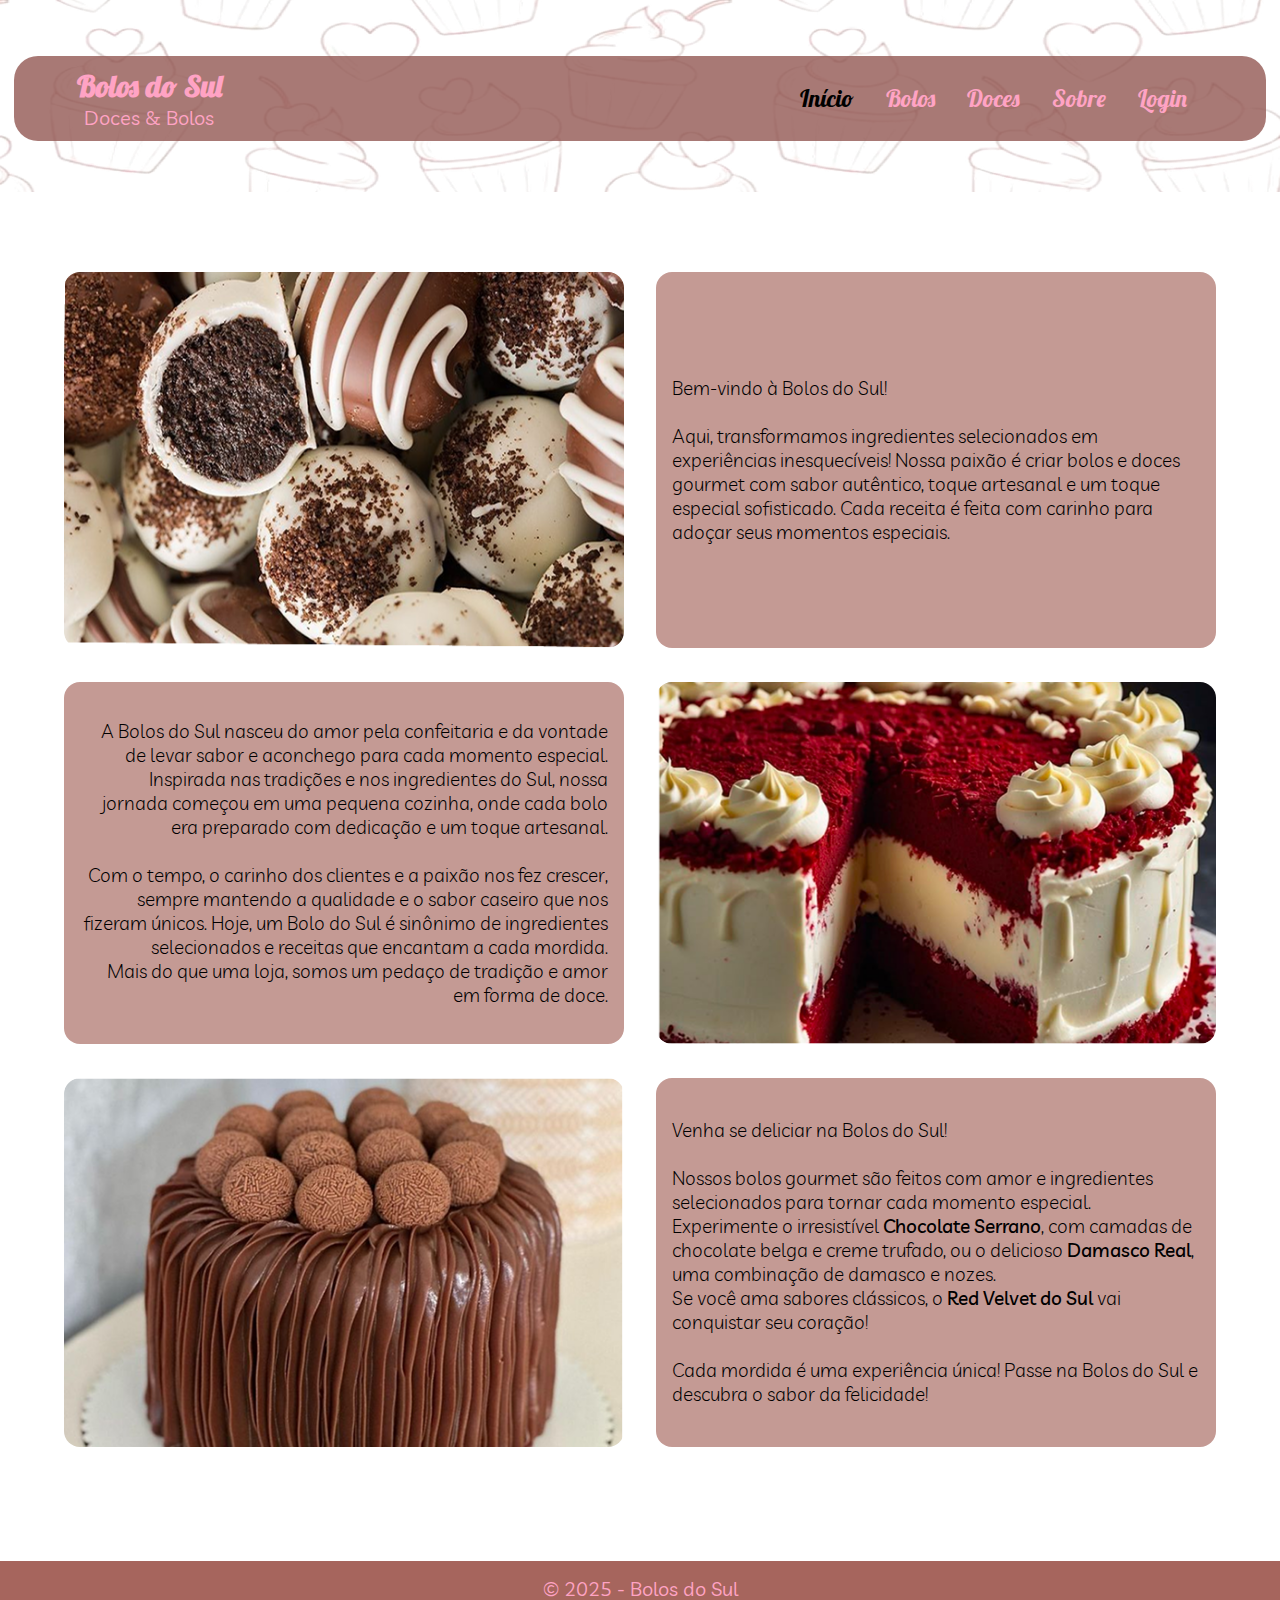
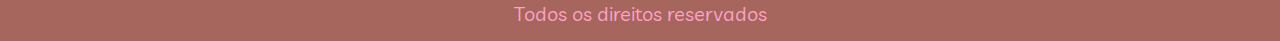
<file: index.html>
<!DOCTYPE html>
<html lang="pt-br">
  <head>
    <meta charset="UTF-8" />
    <meta name="viewport" content="width=device-width, initial-scale=1.0" />
    <!-- CSS -->
    <link rel="stylesheet" href="css/style.css" />
    <title>Bolos do Sul</title>
  </head>
  <body>
    <header class="cabecalho">
      <div class="cabecalho__container">
        <div class="cabecalho__container__logo">
          <h1 class="logo__titulo">Bolos do Sul</h1>
          <p class="logo__subtitulo">Doces & Bolos</p>
        </div>

        <nav class="cabecalho__menu">
          <div class="cabecalho__menu__desktop">
            <ul class="menu">
              <a href="index.html" class="menu__link">
                <li>Início</li>
              </a>
              <a href="pages/bolos.html" class="menu__link">
                <li>Bolos</li>
              </a>
              <a href="pages/doces.html" class="menu__link">
                <li>Doces</li>
              </a>
              <a href="pages/sobre.html" class="menu__link">
                <li>Sobre</li>
              </a>
              <a href="pages/login.html" class="menu__link">
                <li>Login</li>
              </a>
            </ul>
          </div>

          <img
            src="images/bars-solid.svg"
            alt="ícone de menu"
            class="cabecalho__menu__logo"
          />

          <div class="cabecalho__menu__mobile">
            <div class="cabecalho__menu__mobile_list">
              <ul class="menu">
                <a href="index.html" class="menu__link">
                  <li>Início</li>
                </a>
                <a href="pages/bolos.html" class="menu__link">
                  <li>Bolos</li>
                </a>
                <a href="pages/doces.html" class="menu__link">
                  <li>Doces</li>
                </a>
                <a href="pages/sobre.html" class="menu__link">
                  <li>Sobre</li>
                </a>
                <a href="pages/login.html" class="menu__link">
                  <li>Login</li>
                </a>
              </ul>
            </div>
          </div>
        </nav>
      </div>
    </header>

    <main>
      <section class="apresentacao">
        <div class="apresentacao__container">
          <div class="apresentacao__container__card">
            <img src="images/doces.png" alt="doces" class="card__image" />
            <p class="card__texto">
              Bem-vindo à Bolos do Sul!<br /><br />Aqui, transformamos
              ingredientes selecionados em experiências inesquecíveis! Nossa
              paixão é criar bolos e doces gourmet com sabor autêntico, toque
              artesanal e um toque especial sofisticado. Cada receita é feita
              com carinho para adoçar seus momentos especiais.
            </p>
          </div>
          <div class="apresentacao__container__card">
            <img
              src="images/bolo-red-velvet.png"
              alt="bolo red velvet"
              class="card__image"
            />
            <p class="card__texto">
              A Bolos do Sul nasceu do amor pela confeitaria e da vontade de
              levar sabor e aconchego para cada momento especial.<br />Inspirada
              nas tradições e nos ingredientes do Sul, nossa jornada começou em
              uma pequena cozinha, onde cada bolo era preparado com dedicação e
              um toque artesanal. <br /><br />Com o tempo, o carinho dos
              clientes e a paixão nos fez crescer, sempre mantendo a qualidade e
              o sabor caseiro que nos fizeram únicos. Hoje, um Bolo do Sul é
              sinônimo de ingredientes selecionados e receitas que encantam a
              cada mordida.<br />Mais do que uma loja, somos um pedaço de
              tradição e amor em forma de doce.
            </p>
          </div>
          <div class="apresentacao__container__card">
            <img
              src="images/bolo-chocolate.png"
              alt="bolo de chocolate"
              class="card__image"
            />
            <p class="card__texto">
              Venha se deliciar na Bolos do Sul!<br /><br />Nossos bolos gourmet
              são feitos com amor e ingredientes selecionados para tornar cada
              momento especial. <br />Experimente o irresistível
              <strong>Chocolate Serrano</strong>, com camadas de chocolate belga
              e creme trufado, ou o delicioso <strong>Damasco Real</strong>, uma
              combinação de damasco e nozes. <br />Se você ama sabores
              clássicos, o <strong>Red Velvet do Sul</strong> vai conquistar seu
              coração! <br /><br />Cada mordida é uma experiência única! Passe
              na Bolos do Sul e descubra o sabor da felicidade!
            </p>
          </div>
        </div>
      </section>
    </main>
    <footer>
      <div class="rodape">
        <p class="rodape__texto">&copy; 2025 - Bolos do Sul</p>
        <p class="rodape__texto">Todos os direitos reservados</p>
      </div>
    </footer>
  </body>
</html>
</file>
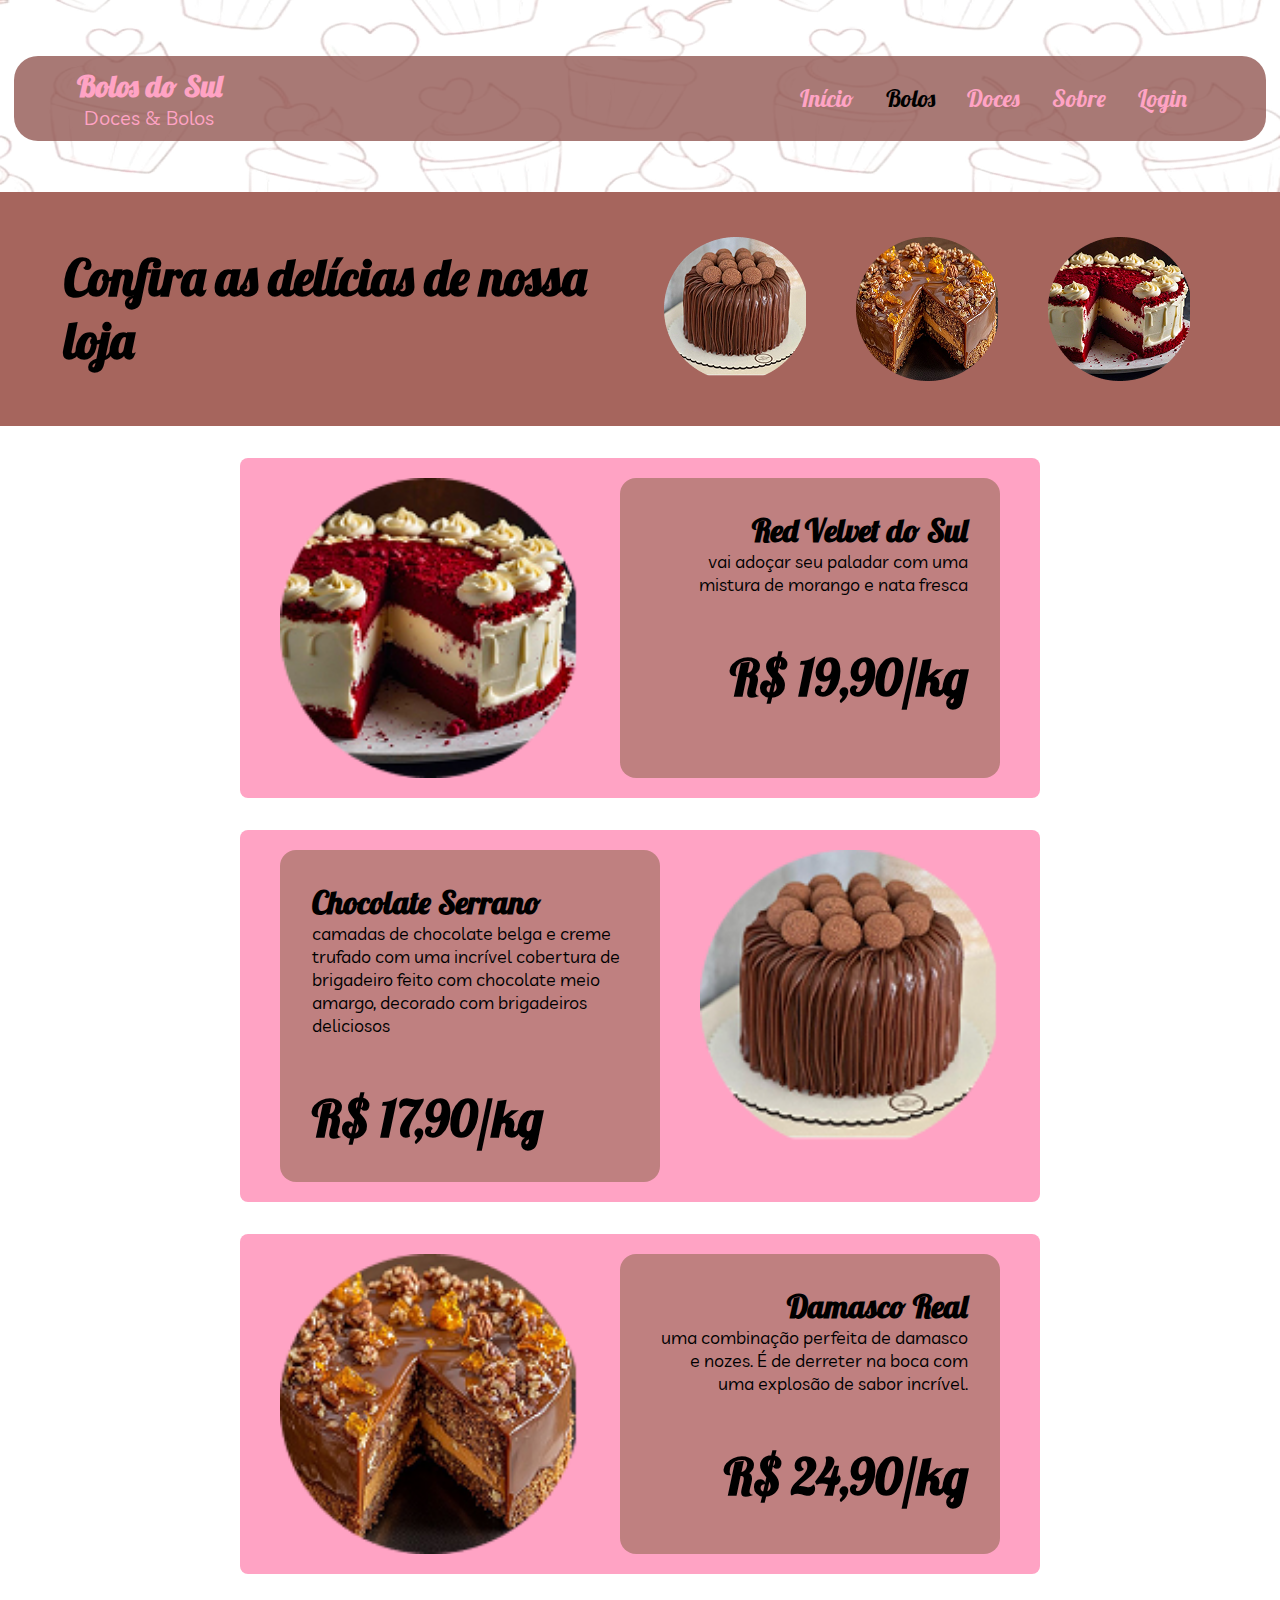
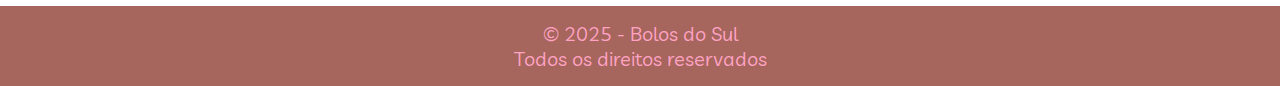
<file: pages/bolos.html>
<!DOCTYPE html>
<html lang="pt-br">
  <head>
    <meta charset="UTF-8" />
    <meta name="viewport" content="width=device-width, initial-scale=1.0" />
    <!-- CSS -->
    <link rel="stylesheet" href="../css/style.css" />
    <link rel="stylesheet" href="../css/bolos.css" />
    <title>Bolos do Sul | Bolos</title>
  </head>
  <body>
    <header class="cabecalho">
      <div class="cabecalho__container">
        <div class="cabecalho__container__logo">
          <h1 class="logo__titulo">Bolos do Sul</h1>
          <p class="logo__subtitulo">Doces & Bolos</p>
        </div>

        <nav class="cabecalho__menu">
          <div class="cabecalho__menu__desktop">
            <ul class="menu">
              <a href="../index.html" class="menu__link">
                <li>Início</li>
              </a>
              <a href="./bolos.html" class="menu__link">
                <li>Bolos</li>
              </a>
              <a href="./doces.html" class="menu__link">
                <li>Doces</li>
              </a>
              <a href="./sobre.html" class="menu__link">
                <li>Sobre</li>
              </a>
              <a href="./login.html" class="menu__link">
                <li>Login</li>
              </a>
            </ul>
          </div>

          <img
            src="../images/bars-solid.svg"
            alt="ícone de menu"
            class="cabecalho__menu__logo"
          />

          <div class="cabecalho__menu__mobile">
            <div class="cabecalho__menu__mobile_list">
              <ul class="menu">
                <a href="../index.html" class="menu__link">
                  <li>Início</li>
                </a>
                <a href="./bolos.html" class="menu__link">
                  <li>Bolos</li>
                </a>
                <a href="./doces.html" class="menu__link">
                  <li>Doces</li>
                </a>
                <a href="./sobre.html" class="menu__link">
                  <li>Sobre</li>
                </a>
                <a href="./login.html" class="menu__link">
                  <li>Login</li>
                </a>
              </ul>
            </div>
          </div>
        </nav>
      </div>
    </header>

    <main>
      <section class="bolos">
        <div class="bolos__header">
          <div class="bolos__header__container">
            <h1 class="bolos__header__container__titulo">
              Confira as delícias de nossa loja
            </h1>
            <div class="bolos__header__container__images">
              <img
                src="../images/bolo-chocolate-elipse.png"
                alt="bolo de chocolate"
                class="bolos__header__container__image"
              />
              <img
                src="../images/bolo-damasco-elipse.png"
                alt="bolo de damasco"
                class="bolos__header__container__image"
              />
              <img
                src="../images/bolo-red-velvet-elipse.png"
                alt="bolo red velvet"
                class="bolos__header__container__image"
              />
            </div>
          </div>
        </div>
      </section>

      <section class="cardapio-bolos">
        <div class="cardapio-bolos__container">
          <div class="cardapio-bolos__container__card">
            <img
              src="../images/bolo-red-velvet-elipse.png"
              alt="bolo red velvet"
              class="cardapio-bolos__card__image"
            />
            <div class="cardapio-bolos__card__texto">
              <h3 class="card__texto__titulo">Red Velvet do Sul</h3>
              <p class="card__texto__descricao">
                vai adoçar seu paladar com uma mistura de morango e nata fresca
              </p>
              <h1 class="card__texto__preco">R$ 19,90/kg</h1>
            </div>
          </div>
          <div class="cardapio-bolos__container__card">
            <img
              src="../images/bolo-chocolate-elipse.png"
              alt="bolo de chocolate"
              class="cardapio-bolos__card__image"
            />
            <div class="cardapio-bolos__card__texto">
              <h3 class="card__texto__titulo">Chocolate Serrano</h3>
              <p class="card__texto__descricao">
                camadas de chocolate belga e creme trufado com uma incrível
                cobertura de brigadeiro feito com chocolate meio amargo,
                decorado com brigadeiros deliciosos
              </p>
              <h1 class="card__texto__preco">R$ 17,90/kg</h1>
            </div>
          </div>
          <div class="cardapio-bolos__container__card">
            <img
              src="../images/bolo-damasco-elipse.png"
              alt="bolo de damasco"
              class="cardapio-bolos__card__image"
            />
            <div class="cardapio-bolos__card__texto">
              <h3 class="card__texto__titulo">Damasco Real</h3>
              <p class="card__texto__descricao">
                uma combinação perfeita de damasco e nozes. É de derreter na
                boca com uma explosão de sabor incrível.
              </p>
              <h1 class="card__texto__preco">R$ 24,90/kg</h1>
            </div>
          </div>
        </div>
      </section>
    </main>
    <footer>
      <div class="rodape">
        <p class="rodape__texto">&copy; 2025 - Bolos do Sul</p>
        <p class="rodape__texto">Todos os direitos reservados</p>
      </div>
    </footer>
  </body>
</html>
</file>
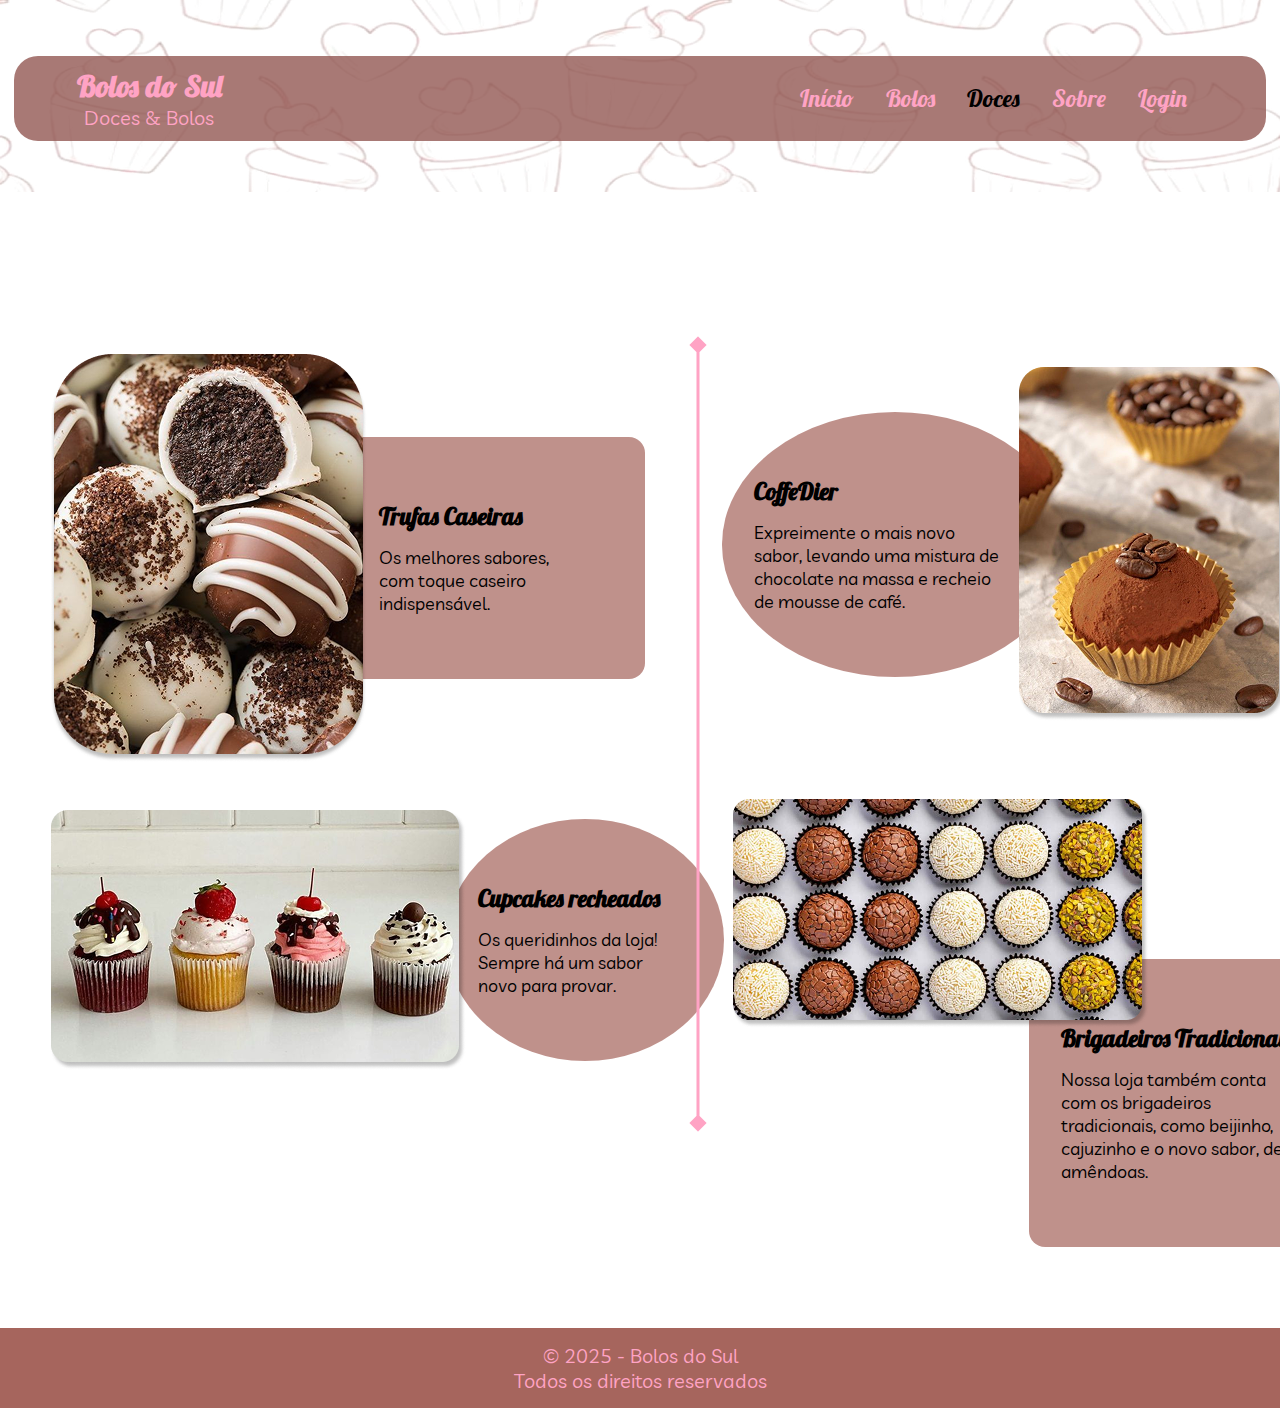
<file: pages/doces.html>
<!DOCTYPE html>
<html lang="pt-br">
  <head>
    <meta charset="UTF-8" />
    <meta name="viewport" content="width=device-width, initial-scale=1.0" />
    <!-- CSS -->
    <link rel="stylesheet" href="../css/style.css" />
    <link rel="stylesheet" href="../css/doces.css" />
    <title>Bolos do Sul | Doces</title>
  </head>
  <body>
    <header class="cabecalho">
      <div class="cabecalho__container">
        <div class="cabecalho__container__logo">
          <h1 class="logo__titulo">Bolos do Sul</h1>
          <p class="logo__subtitulo">Doces & Bolos</p>
        </div>

        <nav class="cabecalho__menu">
          <div class="cabecalho__menu__desktop">
            <ul class="menu">
              <a href="../index.html" class="menu__link">
                <li>Início</li>
              </a>
              <a href="./bolos.html" class="menu__link">
                <li>Bolos</li>
              </a>
              <a href="./doces.html" class="menu__link">
                <li>Doces</li>
              </a>
              <a href="./sobre.html" class="menu__link">
                <li>Sobre</li>
              </a>
              <a href="./login.html" class="menu__link">
                <li>Login</li>
              </a>
            </ul>
          </div>

          <img
            src="../images/bars-solid.svg"
            alt="ícone de menu"
            class="cabecalho__menu__logo"
          />

          <div class="cabecalho__menu__mobile">
            <div class="cabecalho__menu__mobile_list">
              <ul class="menu">
                <a href="../index.html" class="menu__link">
                  <li>Início</li>
                </a>
                <a href="./bolos.html" class="menu__link">
                  <li>Bolos</li>
                </a>
                <a href="./doces.html" class="menu__link">
                  <li>Doces</li>
                </a>
                <a href="./sobre.html" class="menu__link">
                  <li>Sobre</li>
                </a>
                <a href="./login.html" class="menu__link">
                  <li>Login</li>
                </a>
              </ul>
            </div>
          </div>
        </nav>
      </div>
    </header>

    <main>
      <section class="doces">
        <div class="doces__container">
          <div class="doces__container__card">
            <div class="card__doces">
              <img
                src="../images/trufas.png"
                alt="trufas"
                class="card__doces__imagem"
              />
              <div class="card__doces__box">
                <h1 class="card__doces__box__titulo">Trufas Caseiras</h1>
                <p class="card__doces__box__descricao">
                  Os melhores sabores, com toque caseiro indispensável.
                </p>
              </div>
            </div>
            <div class="card__doces">
              <img
                src="../images/cupcakes.png"
                alt=""
                class="card__doces__imagem"
              />
              <div class="card__doces__box--oval">
                <h1 class="card__doces__box__titulo">Cupcakes recheados</h1>
                <p class="card__doces__box__descricao">
                  Os queridinhos da loja! Sempre há um sabor novo para provar.
                </p>
              </div>
            </div>
          </div>
          <div class="doces__container__divisor">
            <img
              src="../images/linha.png"
              alt="linha vertical rosa"
              class="divisor__imagem"
            />
          </div>
          <div class="doces__container__card">
            <div class="card__doces__invertido">
              <img
                src="../images/coffe_dier.png"
                alt="coffe dier"
                class="card__doces__imagem--invertido"
              />
              <div class="card__doces__box--oval--invertido">
                <h1 class="card__doces__box__titulo">CoffeDier</h1>
                <p class="card__doces__box__descricao">
                  Expreimente o mais novo sabor, levando uma mistura de
                  chocolate na massa e recheio de mousse de café.
                </p>
              </div>
            </div>
            <div class="card__doces__livre">
              <img
                src="../images/brigadeiros.png"
                alt="brigadeiros"
                class="card__doces__imagem--livre"
              />
              <div class="card__doces__box--livre">
                <h1 class="card__doces__box__titulo">
                  Brigadeiros Tradicionais
                </h1>
                <p class="card__doces__box__descricao">
                  Nossa loja também conta com os brigadeiros tradicionais, como
                  beijinho, cajuzinho e o novo sabor, de amêndoas.
                </p>
              </div>
            </div>
          </div>
        </div>
      </section>
    </main>
    <footer>
      <div class="rodape">
        <p class="rodape__texto">&copy; 2025 - Bolos do Sul</p>
        <p class="rodape__texto">Todos os direitos reservados</p>
      </div>
    </footer>
  </body>
</html>
</file>
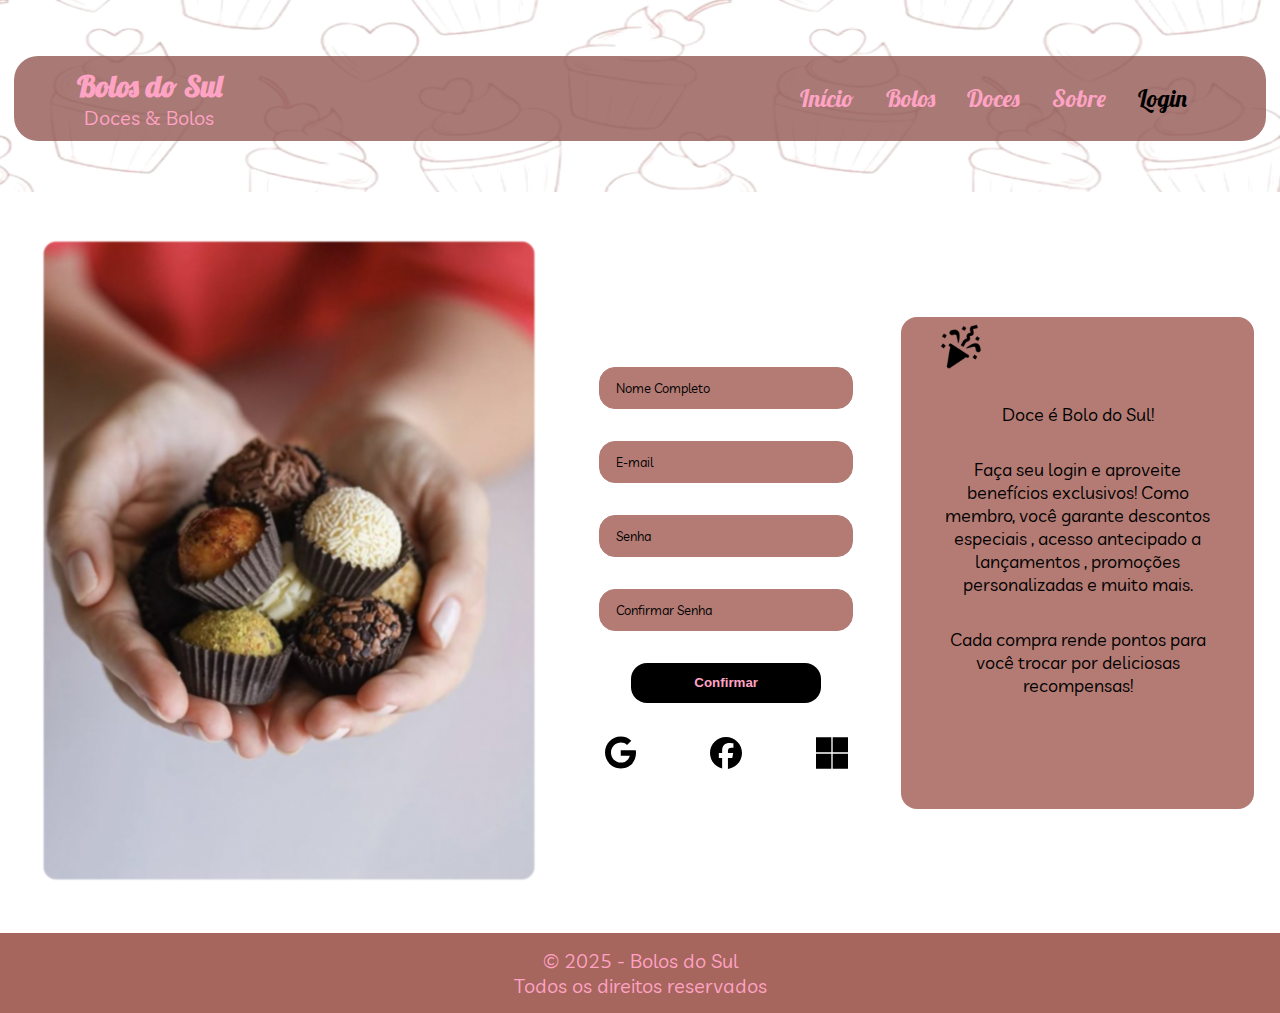
<file: pages/login.html>
<!DOCTYPE html>
<html lang="pt-br">
  <head>
    <meta charset="UTF-8" />
    <meta name="viewport" content="width=device-width, initial-scale=1.0" />
    <!-- CSS -->
    <link rel="stylesheet" href="../css/style.css" />
    <link rel="stylesheet" href="../css/login.css" />
    <title>Bolos do Sul | Login</title>
  </head>
  <body>
    <header class="cabecalho">
      <div class="cabecalho__container">
        <div class="cabecalho__container__logo">
          <h1 class="logo__titulo">Bolos do Sul</h1>
          <p class="logo__subtitulo">Doces & Bolos</p>
        </div>

        <nav class="cabecalho__menu">
          <div class="cabecalho__menu__desktop">
            <ul class="menu">
              <a href="../index.html" class="menu__link">
                <li>Início</li>
              </a>
              <a href="./bolos.html" class="menu__link">
                <li>Bolos</li>
              </a>
              <a href="./doces.html" class="menu__link">
                <li>Doces</li>
              </a>
              <a href="./sobre.html" class="menu__link">
                <li>Sobre</li>
              </a>
              <a href="./login.html" class="menu__link">
                <li>Login</li>
              </a>
            </ul>
          </div>

          <img
            src="../images/bars-solid.svg"
            alt="ícone de menu"
            class="cabecalho__menu__logo"
          />

          <div class="cabecalho__menu__mobile">
            <div class="cabecalho__menu__mobile_list">
              <ul class="menu">
                <a href="../index.html" class="menu__link">
                  <li>Início</li>
                </a>
                <a href="./bolos.html" class="menu__link">
                  <li>Bolos</li>
                </a>
                <a href="./doces.html" class="menu__link">
                  <li>Doces</li>
                </a>
                <a href="./sobre.html" class="menu__link">
                  <li>Sobre</li>
                </a>
                <a href="./login.html" class="menu__link">
                  <li>Login</li>
                </a>
              </ul>
            </div>
          </div>
        </nav>
      </div>
    </header>

    <main>
      <section class="login">
        <div class="login__container">
          <div class="login__container__imagem">
            <img
              src="../images/doces-mao.png"
              alt="duas mãos juntas oferecendo trufas"
              class="container__imagem__image"
            />
          </div>
          <div class="login__container__formulario">
            <form action="" class="container__formulario__form">
              <input type="text" placeholder="Nome Completo" />
              <input type="email" placeholder="E-mail" />
              <input type="password" placeholder="Senha" />
              <input type="password" placeholder="Confirmar Senha" />
              <button type="submit">Confirmar</button>
            </form>
            <div class="container__formulario__redes">
              <a href="#" class="formulario__redes__icones"
                ><img
                  src="../images/google-brands-solid.svg"
                  alt="logo google"
                  class="redes__icones__image" /></a
              ><a href="#" class="formulario__redes__icones"
                ><img
                  src="../images/facebook-brands-solid.svg"
                  alt="logo facebook"
                  class="redes__icones__image" /></a
              ><a href="#" class="formulario__redes__icones"
                ><img
                  src="../images/microsoft-brands-solid.svg"
                  alt="logo microsoft"
                  class="redes__icones__image"
              /></a>
            </div>
          </div>
          <div class="login__container__box">
            <div class="login__container__box__image">
              <img
                src="../images/confetti.png"
                alt="confetti"
                class="box__image__imagem"
              />
            </div>
            <p class="login__container__box__texto">Doce é Bolo do Sul!</p>
            <p class="login__container__box__texto">
              Faça seu login e aproveite benefícios exclusivos! Como membro,
              você garante descontos especiais , acesso antecipado a lançamentos
              , promoções personalizadas e muito mais.
            </p>
            <p class="login__container__box__texto">
              Cada compra rende pontos para você trocar por deliciosas
              recompensas!
            </p>
          </div>
        </div>
      </section>
    </main>
    <footer>
      <div class="rodape">
        <p class="rodape__texto">&copy; 2025 - Bolos do Sul</p>
        <p class="rodape__texto">Todos os direitos reservados</p>
      </div>
    </footer>
  </body>
</html>
</file>
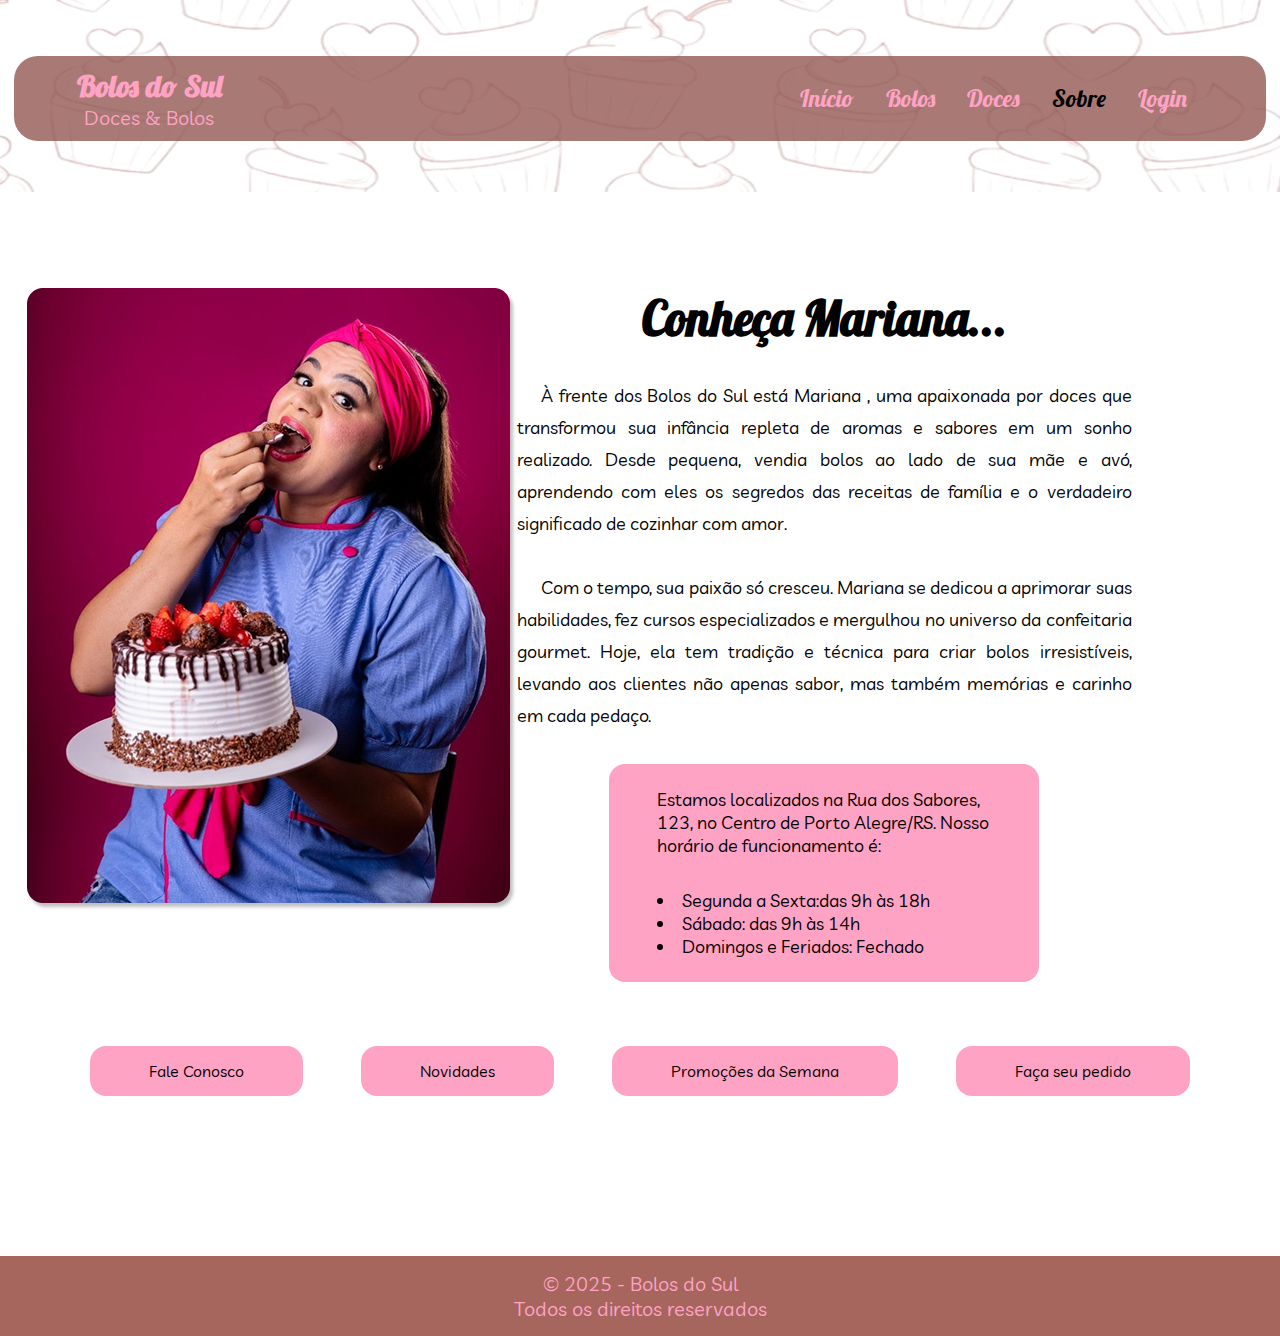
<file: pages/sobre.html>
<!DOCTYPE html>
<html lang="pt-br">
  <head>
    <meta charset="UTF-8" />
    <meta name="viewport" content="width=device-width, initial-scale=1.0" />
    <!-- CSS -->
    <link rel="stylesheet" href="../css/style.css" />
    <link rel="stylesheet" href="../css/sobre.css" />
    <title>Bolos do Sul | Sobre</title>
  </head>
  <body>
    <header class="cabecalho">
      <div class="cabecalho__container">
        <div class="cabecalho__container__logo">
          <h1 class="logo__titulo">Bolos do Sul</h1>
          <p class="logo__subtitulo">Doces & Bolos</p>
        </div>

        <nav class="cabecalho__menu">
          <div class="cabecalho__menu__desktop">
            <ul class="menu">
              <a href="../index.html" class="menu__link">
                <li>Início</li>
              </a>
              <a href="./bolos.html" class="menu__link">
                <li>Bolos</li>
              </a>
              <a href="./doces.html" class="menu__link">
                <li>Doces</li>
              </a>
              <a href="./sobre.html" class="menu__link">
                <li>Sobre</li>
              </a>
              <a href="./login.html" class="menu__link">
                <li>Login</li>
              </a>
            </ul>
          </div>

          <img
            src="../images/bars-solid.svg"
            alt="ícone de menu"
            class="cabecalho__menu__logo"
          />

          <div class="cabecalho__menu__mobile">
            <div class="cabecalho__menu__mobile_list">
              <ul class="menu">
                <a href="../index.html" class="menu__link">
                  <li>Início</li>
                </a>
                <a href="./bolos.html" class="menu__link">
                  <li>Bolos</li>
                </a>
                <a href="./doces.html" class="menu__link">
                  <li>Doces</li>
                </a>
                <a href="./sobre.html" class="menu__link">
                  <li>Sobre</li>
                </a>
                <a href="./login.html" class="menu__link">
                  <li>Login</li>
                </a>
              </ul>
            </div>
          </div>
        </nav>
      </div>
    </header>

    <main>
      <section class="sobre">
        <div class="sobre__container">
          <div class="sobre__container__imagem">
            <img
              src="../images/foto-mariana.png"
              alt="foto da mariana segurando um bolo e comendo uma trufa"
              class="sobre__container__imagem__image"
            />
          </div>
          <div class="sobre__container__texto">
            <h1 class="sobre__container__texto__titulo">Conheça Mariana...</h1>
            <p class="sobre__container__texto__paragrafo">
              À frente dos Bolos do Sul está Mariana , uma apaixonada por doces
              que transformou sua infância repleta de aromas e sabores em um
              sonho realizado. Desde pequena, vendia bolos ao lado de sua mãe e
              avó, aprendendo com eles os segredos das receitas de família e o
              verdadeiro significado de cozinhar com amor.
            </p>
            <p class="sobre__container__texto__paragrafo">
              Com o tempo, sua paixão só cresceu. Mariana se dedicou a aprimorar
              suas habilidades, fez cursos especializados e mergulhou no
              universo da confeitaria gourmet. Hoje, ela tem tradição e técnica
              para criar bolos irresistíveis, levando aos clientes não apenas
              sabor, mas também memórias e carinho em cada pedaço.
            </p>
            <div class="sobre__container__texto__box">
              <p class="sobre__container__texto__box__paragrafo">
                Estamos localizados na Rua dos Sabores, 123, no Centro de Porto
                Alegre/RS. Nosso horário de funcionamento é:
              </p>
              <ul class="sobre__container__texto__box__lista">
                <li>Segunda a Sexta:das 9h às 18h</li>
                <li>Sábado: das 9h às 14h</li>
                <li>Domingos e Feriados: Fechado</li>
              </ul>
            </div>
          </div>
        </div>
        <div class="sobre__container__botoes">
          <a href="#" class="sobre__container__botoes__links">Fale Conosco</a>
          <a href="#" class="sobre__container__botoes__links">Novidades</a>
          <a href="#" class="sobre__container__botoes__links"
            >Promoções da Semana</a
          >
          <a href="#" class="sobre__container__botoes__links"
            >Faça seu pedido</a
          >
        </div>
      </section>
    </main>
    <footer>
      <div class="rodape">
        <p class="rodape__texto">&copy; 2025 - Bolos do Sul</p>
        <p class="rodape__texto">Todos os direitos reservados</p>
      </div>
    </footer>
  </body>
</html>
</file>
<file: css/style.css>
/* Definições */
@import url("https://fonts.googleapis.com/css2?family=Livvic:ital,wght@0,100;0,200;0,300;0,400;0,500;0,600;0,700;0,900;1,100;1,200;1,300;1,400;1,500;1,600;1,700;1,900&family=Lobster&display=swap");

* {
  margin: 0;
  padding: 0;
  box-sizing: border-box;
  margin: 0 auto;
}

:root {
  --escuro: #a6655d;
  --claro: #ffa3c4;
}

body {
  height: 100vh;
}

/* Cabecalho */
.cabecalho {
  background-image: url(../images/menu-background.png);
  background-position: center;
  background-repeat: repeat;
  background-size: auto;
  width: 100%;
  height: 192px;
  display: flex;
  align-items: center;
}

.cabecalho__container {
  background: rgba(146, 88, 82, 0.8);
  display: flex;
  width: 100%;
  margin: 52px 14px 48px;
  border-radius: 24px;
  justify-content: space-between;
  align-items: center;
  flex-direction: row;
  padding: 11px 0;
}

.cabecalho__container__logo {
  display: flex;
  flex-direction: column;
  justify-content: center;
  align-items: center;
  margin: 0 5%;
}

.logo__titulo {
  font-family: "Lobster", sans-serif;
  font-size: 30px;
  color: var(--claro);
}

.logo__subtitulo {
  font-family: "Livvic", sans-serif;
  font-size: 20px;
  color: var(--claro);
}

.cabecalho__menu {
  display: flex;
  margin: 0 5%;
}

.cabecalho__menu__desktop {
  display: flex;
}

.menu {
  display: flex;
  flex-direction: row;
  justify-content: space-between;
  align-items: center;
  list-style-type: none;
}

.menu__link {
  text-decoration: none;
  color: var(--claro);
  font-family: "Lobster", sans-serif;
  font-size: 24px;
  padding: 1rem;
}

.menu__link:hover {
  color: #000000;
}

.menu__link:nth-of-type(1) {
  color: #000;
}

.menu__link:nth-of-type(1):hover {
  color: var(--claro);
}

.menu__login {
  width: 15px;
  height: 15px;
}

.cabecalho__menu__mobile {
  display: none;
}

.cabecalho__menu__logo {
  display: none;
  width: 30px;
  height: 30px;
  cursor: pointer;
}

/* Main */
.apresentacao {
  max-width: 1280px;
  margin: 0 auto;
  padding: 5rem 0;
}

.apresentacao__container {
  display: flex;
  flex-direction: column;
  justify-content: space-between;
  align-items: center;
  margin: 0 5%;
}

.apresentacao__container__card {
  display: flex;
  flex-direction: row;
  justify-content: space-between;
  align-items: stretch;
  gap: 2rem;
  width: 100%;
  margin: 0 0 2.15em 0;
}

.apresentacao__container__card:nth-of-type(even) {
  flex-flow: row-reverse;
  text-align: right;
}

.card__image {
  border-radius: 16px;
  width: 50%;
  overflow: hidden;
}

.card__texto {
  width: 50%;
  font-family: "Livvic", sans-serif;
  font-size: 1.2rem;
  font-weight: 300;
  background-color: rgba(166, 101, 93, 0.66);
  align-content: center;
  padding: 1rem;
  border-radius: 16px;
}

strong {
  font-weight: 500;
}

/* Rodapé */
.backToTop__icon {
  width: 30px;
  height: 30px;
}

#backToTop {
  position: fixed;
  bottom: 20px;
  right: 20px;
  background-color: var(--escuro);
  color: white;
  border: none;
  padding: 16px 16px;
  font-size: 16px;
  cursor: pointer;
  /* border-radius: 50%; */
  box-shadow: 0 2px 5px rgba(0, 0, 0, 0.3);
  display: none; /* Inicialmente oculto */
  transition: opacity 0.3s, transform 0.3s;
}

#backToTop:hover {
  background-color: var(--claro);
}

.rodape {
  background-color: var(--escuro);
  width: 100%;
  display: flex;
  flex-direction: column;
  justify-content: center;
  align-items: center;
  padding: 15px 0;
}

.rodape__texto {
  font-family: "Livvic", sans-serif;
  font-size: 20px;
  color: var(--claro);
}
</file>
<file: css/bolos.css>
:root {
  --escuro: #a6655d;
  --claro: #ffa3c4;
}

.menu__link:hover {
  color: #000000;
}

.menu__link:not(:nth-of-type(2)) {
  color: var(--claro);
}

.menu__link:not(:nth-of-type(2)):hover {
  color: #000;
}

.menu__link:nth-of-type(2) {
  color: #000;
}

.menu__link:nth-of-type(2):hover {
  color: var(--claro);
}

.bolos {
  margin: 0 auto;
  width: 100%;
}

.bolos__header {
  background-color: var(--escuro);
  min-height: 234px;
  display: flex;
}

.bolos__header__container {
  display: flex;
  flex-direction: row;
  justify-content: space-between;
  align-items: center;
  width: 100%;
  margin: 0 5%;
}

.bolos__header__container__titulo {
  font-family: "Lobster", sans-serif;
  font-size: 50px;
  width: 50%;
}

.bolos__header__container__images {
  width: 50%;
  text-align: right;
  display: flex;
}

.bolos__header__container__image {
  width: 144px;
  height: 144px;
}

.cardapio-bolos {
  padding: 2rem 0;
}

.cardapio-bolos__container {
  max-width: 800px;
  display: flex;
  flex-direction: column;
  justify-content: space-between;
  gap: 2rem;
  align-items: center;
}

.cardapio-bolos__container__card {
  background-color: var(--claro);
  display: flex;
  flex-direction: row;
  padding: 20px;
  width: 100%;
  justify-content: stretch;
  border-radius: 8px;
}

.cardapio-bolos__container__card:nth-of-type(even) {
  flex-direction: row-reverse;
}

.cardapio-bolos__card__image {
  width: 300px;
  height: 300px;
}

.cardapio-bolos__card__texto {
  width: 50%;
  background-color: rgba(177, 121, 114, 0.82);
  padding: 2rem;
  border-radius: 16px;
  text-align: right;
}

.cardapio-bolos__container__card:nth-of-type(even)
  .cardapio-bolos__card__texto {
  text-align: left;
}

.card__texto__titulo {
  font-family: "Lobster", sans-serif;
  font-size: 32px;
}

.card__texto__descricao {
  font-family: "Livvic", sans-serif;
  font-size: 18px;
}

.card__texto__preco {
  font-family: "lobster", sans-serif;
  font-size: 50px;
  margin-top: 50px;
}
</file>
<file: css/doces.css>
* {
  margin: 0;
  padding: 0;
  box-sizing: border-box;
}

:root {
  --escuro: #a6655d;
  --claro: #ffa3c4;
}

.menu__link:not(:nth-of-type(3)) {
  color: var(--claro);
}

.menu__link:not(:nth-of-type(3)):hover {
  color: #000;
}

.menu__link:nth-of-type(3) {
  color: #000;
}

.menu__link:nth-of-type(3):hover {
  color: var(--claro);
}

.doces {
  width: 100%;
  margin: 0 auto;
  padding: 6rem 2%;
}

.doces__container {
  display: flex;
  flex-direction: row;
  justify-content: space-evenly;
  align-items: center;
  width: 100%;
  padding: 3rem 0 6rem;
}

.doces__container__card {
  display: flex;
  justify-content: stretch;
  flex-direction: column;
  width: 50%;
  margin: 0 2%;
}

.card__doces {
  display: flex;
  align-items: center;
  width: 100%;
  margin-bottom: 3rem;
}

.card__doces__box {
  display: flex;
  flex-direction: column;
  background-color: rgba(177, 121, 114, 0.82);
  padding: 4rem;
  border-radius: 16px;
  width: 70%;
  position: relative;
  left: -20px;
  z-index: -1;
}

.card__doces__box__titulo {
  font-family: "Lobster", sans-serif;
  font-size: 24px;
  color: #000;
  margin-bottom: 15px;
  margin-left: -2rem;
  white-space: nowrap;
}

.card__doces__box__descricao {
  font-family: "Livvic", sans-serif;
  font-size: 18px;
  color: #000;
  margin-left: -2rem;
}

.card__doces__box--oval {
  display: flex;
  flex-direction: column;
  background-color: rgba(177, 121, 114, 0.82);
  padding: 4rem;
  border-radius: 50%;
  width: 70%;
  position: relative;
  left: -20px;
  z-index: -1;
}

.card__doces__invertido {
  display: flex;
  align-items: center;
  width: 100%;
  margin-left: -30px;
  margin-bottom: 3rem;
  flex-direction: row-reverse;
}

.card__doces__imagem--invertido {
  position: relative;
  left: -30px;
}

.card__doces__box--oval--invertido {
  display: flex;
  flex-direction: column;
  background-color: rgba(177, 121, 114, 0.82);
  padding: 4rem;
  border-radius: 50%;
  width: 70%;
  position: relative;
  right: -20px;
  z-index: -1;
}

.card__doces__livre {
  display: flex;
  align-items: center;
  width: 100%;
  margin-bottom: 3rem;
  margin-right: -70px;
}

.card__doces__imagem--livre {
  position: relative;
  left: 0;
}

.card__doces__box--livre {
  display: flex;
  flex-direction: column;
  background-color: rgba(177, 121, 114, 0.82);
  padding: 4rem;
  border-radius: 16px;
  width: 100%;
  position: relative;
  top: 190px;
  left: -120px;
  z-index: -1;
}
</file>
<file: css/login.css>
* {
  margin: 0;
  padding: 0;
  box-sizing: border-box;
}

:root {
  --escuro: #a6655d;
  --claro: #ffa3c4;
}

.menu__link:not(:nth-of-type(5)) {
  color: var(--claro);
}

.menu__link:not(:nth-of-type(5)):hover {
  color: #000;
}

.menu__link:nth-of-type(5) {
  color: #000;
}

.menu__link:nth-of-type(5):hover {
  color: var(--claro);
}

.login {
  width: 100%;
  margin: 0 auto;
  padding: 2rem 2%;
}

.login__container {
  display: flex;
  flex-direction: row;
  flex-wrap: nowrap;
  align-items: center;
  justify-content: space-between;
}

.login__container__imagem {
  width: 50%;
  padding: 1rem;
}

.container__imagem__image {
  width: 100%;
}

.login__container__formulario {
  width: 33%;
  padding: 1rem;
}

.container__formulario__form {
  width: 100%;
  display: flex;
  flex-direction: column;
  align-items: center;
}

.container__formulario__form input {
  margin: 1rem;
  line-height: 1.5rem;
  border-radius: 16px;
  border: 1px solid #b37b74;
  background-color: #b37b74;
  padding: 0.5rem 1rem;
  width: 80%;
  font-family: "Livvic", sans-serif;
}

.container__formulario__form input::placeholder {
  color: #000;
}

.container__formulario__form input:focus {
  outline: 3px solid var(--claro);
}

.container__formulario__form button {
  width: 60%;
  margin: 1rem;
  line-height: 1.5rem;
  border-radius: 16px;
  background-color: #000;
  color: var(--claro);
  font-weight: bold;
  padding: 0.5rem 1rem;
  border: none;
  cursor: pointer;
}

.container__formulario__form button:hover {
  background-color: var(--claro);
  color: #000;
}

.container__formulario__redes {
  display: flex;
  flex-direction: row;
  justify-content: space-between;
  align-items: center;
  width: 100%;
}

.formulario__redes__icones {
  text-decoration: none;
  cursor: pointer;
  text-align: center;
  margin-top: 1rem;
  transition: 0.5s ease;
}

.formulario__redes__icones:hover {
  transform: scale(1.2);
  overlay: var(--claro);
}

.redes__icones__image {
  width: 30%;
  height: 30%;
}

.login__container__box {
  width: 33%;
  padding: 0 2rem 5rem;
  background-color: #b37b74;
  border-radius: 16px;
}

.box__image__imagem {
  width: 20%;
  margin-bottom: 1.5rem;
}

.login__container__box__texto {
  font-family: "Livvic", sans-serif;
  font-size: 18px;
  color: #000;
  margin-bottom: 2rem;
  text-align: center;
}
</file>
<file: css/sobre.css>
* {
  margin: 0;
  padding: 0;
  box-sizing: border-box;
}

:root {
  --escuro: #a6655d;
  --claro: #ffa3c4;
}

.menu__link:not(:nth-of-type(4)) {
  color: var(--claro);
}

.menu__link:not(:nth-of-type(4)):hover {
  color: #000;
}

.menu__link:nth-of-type(4) {
  color: #000;
}

.menu__link:nth-of-type(4):hover {
  color: var(--claro);
}

.sobre {
  width: 100%;
  margin: 0 auto;
  padding: 6rem 2%;
}

.sobre__container {
  display: flex;
  align-items: flex-start;
  justify-content: flex-start;
}

.sobre__container__imagem {
  display: flex;
  width: 40%;
  justify-content: left;
}

.sobre__container__texto {
  width: 50%;
}

.sobre__container__texto__titulo {
  font-family: "Lobster", sans-serif;
  font-size: 48px;
  color: #000;
  margin-bottom: 2rem;
  text-align: center;
}

.sobre__container__texto__paragrafo {
  font-family: "Livvic", sans-serif;
  font-size: 18px;
  color: #000;
  margin-bottom: 2rem;
  text-align: justify;
  line-height: 2rem;
  text-indent: 1.5rem;
}

.sobre__container__texto__box {
  background-color: var(--claro);
  border-radius: 16px;
  padding: 1.5rem 3rem;
  max-width: 70%;
  margin: 0 auto;
}

.sobre__container__texto__box__paragrafo {
  font-family: "Livvic", sans-serif;
  font-size: 18px;
  color: #000;
  margin-bottom: 2rem;
  text-align: left;
}

.sobre__container__texto__box__lista {
  list-style-position: inside;
  font-family: "Livvic", sans-serif;
  font-size: 18px;
  color: #000;
  text-align: left;
}

.sobre__container__botoes {
  display: flex;
  justify-content: space-between;
  align-items: center;
  margin: 4rem;
}

.sobre__container__botoes__links {
  background-color: var(--claro);
  border-radius: 16px;
  padding: 15px 59px;
  font-family: "livvic", sans-serif;
  font-size: 1rem;
  color: #000;
  text-decoration: none;
  text-align: center;
  transition: 0.2s ease-in-out;
}

.sobre__container__botoes__links:hover {
  background-color: var(--escuro);
}
</file>
